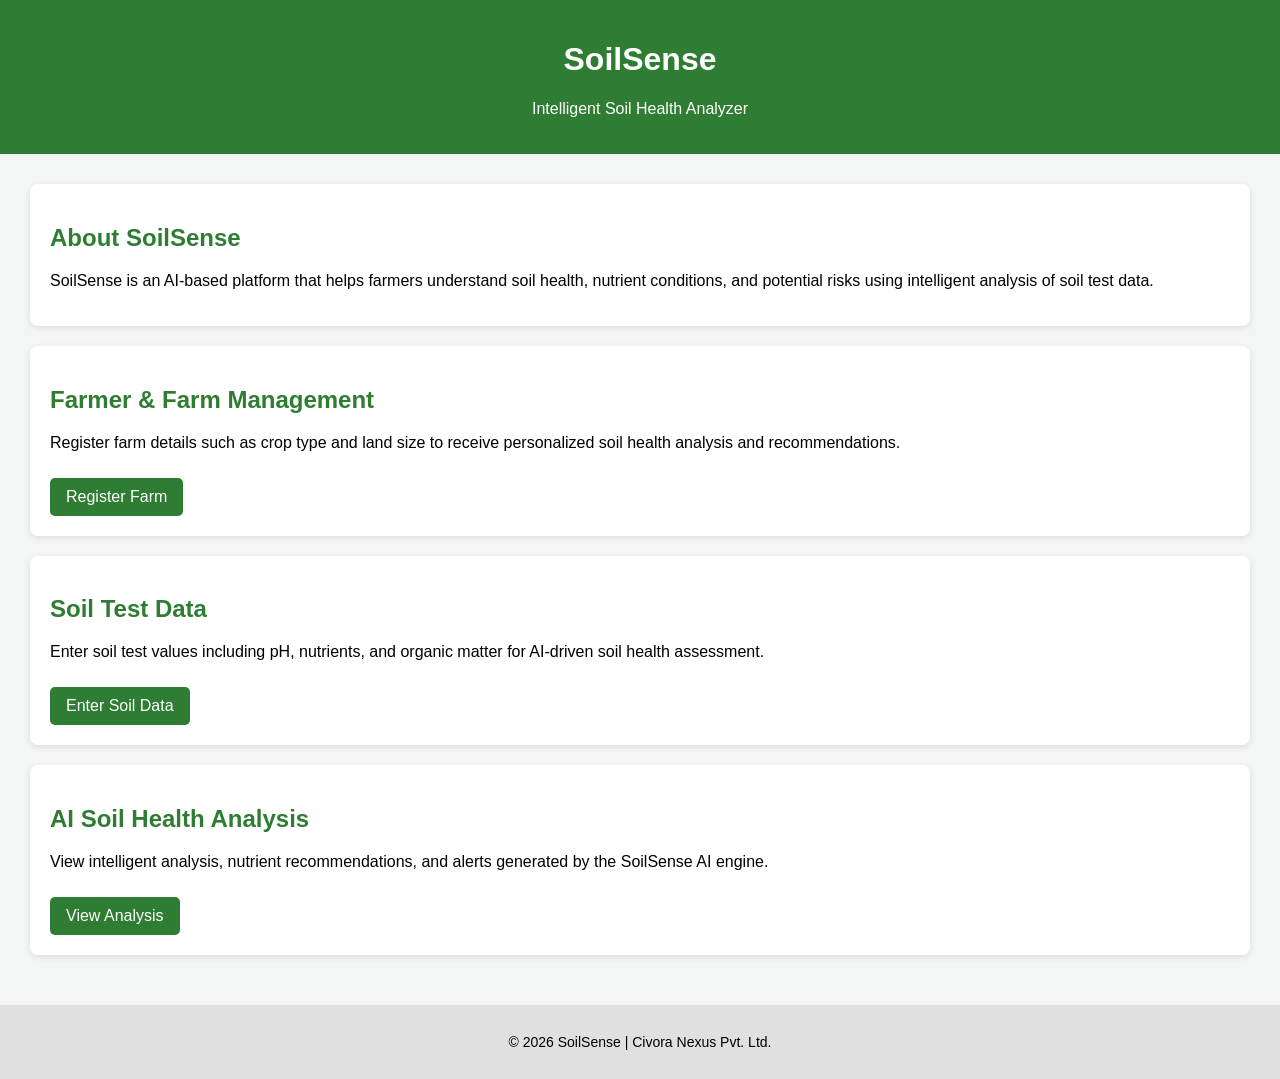
<file: index.html>
<!DOCTYPE html>
<html lang="en">
<head>
    <meta charset="UTF-8">
    <title>SoilSense – Intelligent Soil Health Analyzer</title>
    <meta name="viewport" content="width=device-width, initial-scale=1.0">

    <style>
        body {
            font-family: Arial, sans-serif;
            background-color: #f4f6f5;
            margin: 0;
            padding: 0;
        }

        header {
            background-color: #2e7d32;
            color: white;
            padding: 20px;
            text-align: center;
        }

        main {
            padding: 30px;
        }

        .card {
            background-color: white;
            padding: 20px;
            margin-bottom: 20px;
            border-radius: 8px;
            box-shadow: 0 2px 6px rgba(0,0,0,0.1);
        }

        .card h2 {
            color: #2e7d32;
        }

        .btn {
            display: inline-block;
            padding: 10px 16px;
            background-color: #2e7d32;
            color: white;
            text-decoration: none;
            border-radius: 5px;
            margin-top: 10px;
        }

        .btn:hover {
            background-color: #256428;
        }

        footer {
            text-align: center;
            padding: 15px;
            background-color: #e0e0e0;
            font-size: 14px;
        }
    </style>
</head>

<body>

<header>
    <h1>SoilSense</h1>
    <p>Intelligent Soil Health Analyzer</p>
</header>

<main>
    <div class="card">
        <h2>About SoilSense</h2>
        <p>
            SoilSense is an AI-based platform that helps farmers understand soil health,
            nutrient conditions, and potential risks using intelligent analysis of soil test data.
        </p>
    </div>

    <div class="card">
        <h2>Farmer & Farm Management</h2>
        <p>
            Register farm details such as crop type and land size to receive
            personalized soil health analysis and recommendations.
        </p>
        <a href="register.html" class="btn">Register Farm</a>
    </div>

    <div class="card">
        <h2>Soil Test Data</h2>
        <p>
            Enter soil test values including pH, nutrients, and organic matter
            for AI-driven soil health assessment.
        </p>
        <a href="soil_input.html" class="btn">Enter Soil Data</a>
    </div>

    <div class="card">
        <h2>AI Soil Health Analysis</h2>
        <p>
            View intelligent analysis, nutrient recommendations, and alerts
            generated by the SoilSense AI engine.
        </p>
        <a href="analysis.html" class="btn">View Analysis</a>
    </div>
</main>

<footer>
    <p>© 2026 SoilSense | Civora Nexus Pvt. Ltd.</p>
</footer>

</body>
</html>
</file>
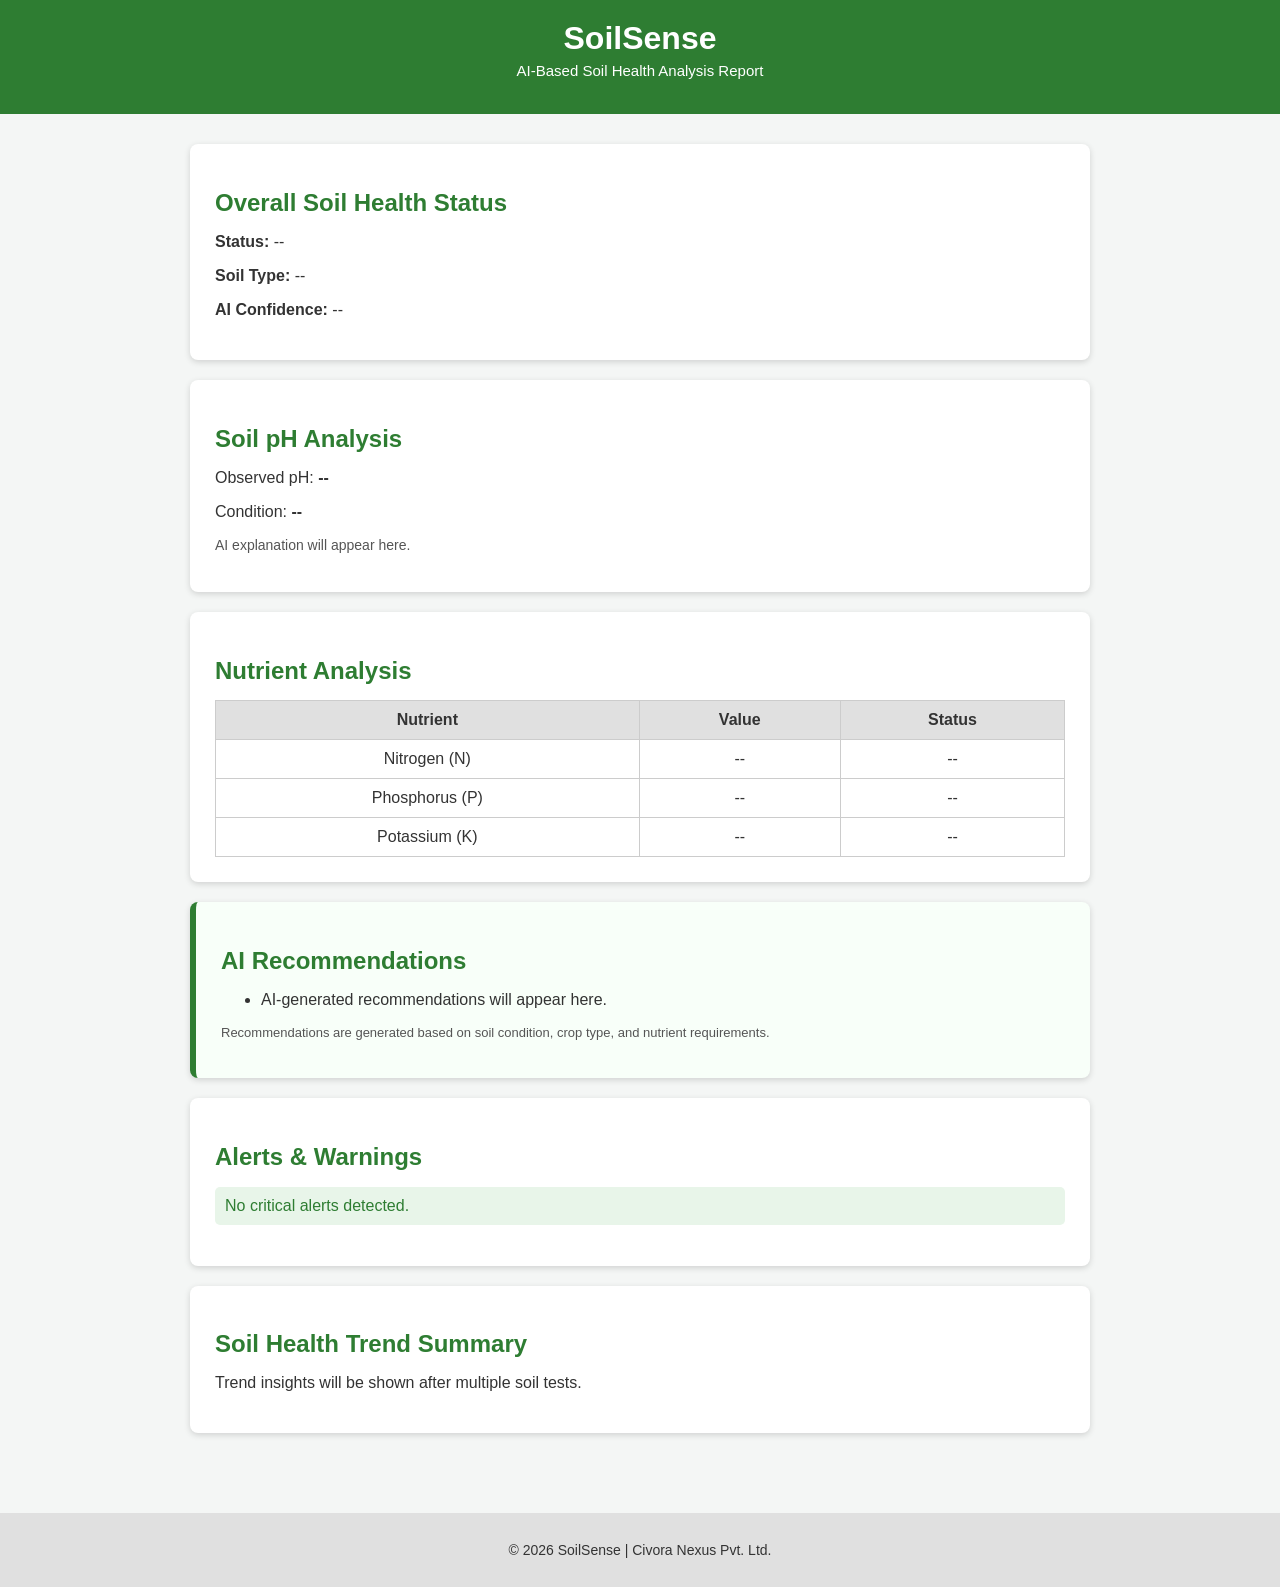
<file: analysis.html>
<!DOCTYPE html>
<html lang="en">
<head>
    <meta charset="UTF-8">
    <title>Soil Health Analysis – SoilSense</title>
    <meta name="viewport" content="width=device-width, initial-scale=1.0">

    <link rel="stylesheet" href="analysis.css">
</head>

<body>

<header class="header">
    <h1>SoilSense</h1>
    <p>AI-Based Soil Health Analysis Report</p>
</header>

<main class="container">

    <!-- Overall Soil Health -->
    <section class="card">
        <h2>Overall Soil Health Status</h2>
        <p><strong>Status:</strong> <span id="soilStatus">--</span></p>
        <p><strong>Soil Type:</strong> <span id="soilType">--</span></p>
        <p><strong>AI Confidence:</strong> <span id="confidence">--</span></p>
    </section>

    <!-- pH Analysis -->
    <section class="card">
        <h2>Soil pH Analysis</h2>
        <p>Observed pH: <strong><span id="phValue">--</span></strong></p>
        <p>Condition: <strong><span id="phCondition">--</span></strong></p>
        <p class="explanation" id="phExplanation">AI explanation will appear here.</p>
    </section>

    <!-- Nutrient Analysis -->
    <section class="card">
        <h2>Nutrient Analysis</h2>

        <table>
            <tr>
                <th>Nutrient</th>
                <th>Value</th>
                <th>Status</th>
            </tr>
            <tr>
                <td>Nitrogen (N)</td>
                <td><span id="nitrogenValue">--</span></td>
                <td><span id="nitrogenStatus">--</span></td>
            </tr>
            <tr>
                <td>Phosphorus (P)</td>
                <td><span id="phosphorusValue">--</span></td>
                <td><span id="phosphorusStatus">--</span></td>
            </tr>
            <tr>
                <td>Potassium (K)</td>
                <td><span id="potassiumValue">--</span></td>
                <td><span id="potassiumStatus">--</span></td>
            </tr>
        </table>
    </section>

    <!-- AI Recommendations -->
    <section class="card ai-card">
        <h2>AI Recommendations</h2>
        <ul id="recommendations">
            <li>AI-generated recommendations will appear here.</li>
        </ul>
        <p class="ai-note">
            Recommendations are generated based on soil condition, crop type,
            and nutrient requirements.
        </p>
    </section>

    <!-- Alerts -->
    <section class="card">
        <h2>Alerts & Warnings</h2>
        <div id="alerts">
            <p>No critical alerts detected.</p>
        </div>
    </section>

    <!-- Trend Analysis -->
    <section class="card">
        <h2>Soil Health Trend Summary</h2>
        <p id="trendSummary">
            Trend insights will be shown after multiple soil tests.
        </p>
    </section>

</main>

<footer class="footer">
    <p>© 2026 SoilSense | Civora Nexus Pvt. Ltd.</p>
</footer>

</body>
</html>
</file>
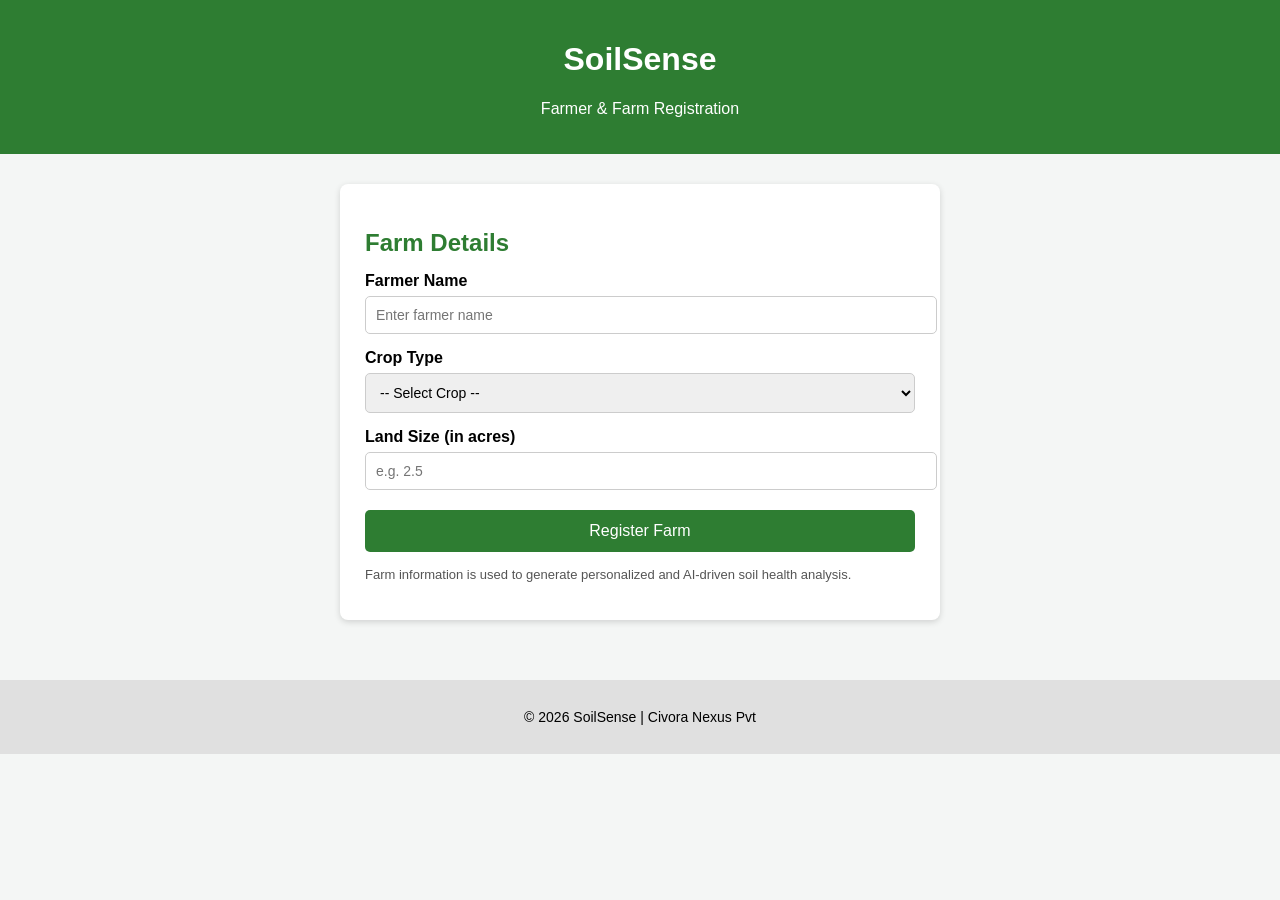
<file: Register.html>
<!DOCTYPE html>
<html lang="en">
<head>
    <meta charset="UTF-8">
    <title>Farmer Registration – SoilSense</title>
    <meta name="viewport" content="width=device-width, initial-scale=1.0">

    <!-- External CSS -->
    <link rel="stylesheet" href="register.css">
</head>

<body>

<header class="header">
    <h1>SoilSense</h1>
    <p>Farmer & Farm Registration</p>
</header>

<main class="container">

    <div class="card">
        <h2>Farm Details</h2>

        <form method="post" action="/register">

            <label for="name">Farmer Name</label>
            <input type="text" id="name" name="name" placeholder="Enter farmer name" required>

            <label for="crop">Crop Type</label>
            <select id="crop" name="crop" required>
                <option value="">-- Select Crop --</option>
                <option value="Rice">Rice</option>
                <option value="Wheat">Wheat</option>
                <option value="Maize">Maize</option>
                <option value="Cotton">Cotton</option>
                <option value="Vegetables">Vegetables</option>
                <option value="Pulses">Pulses</option>
            </select>

            <label for="land_size">Land Size (in acres)</label>
            <input type="number" id="land_size" name="land_size" step="0.1" placeholder="e.g. 2.5" required>

            <button type="submit" class="btn">Register Farm</button>

        </form>

        <p class="note">
            Farm information is used to generate personalized and AI-driven
            soil health analysis.
        </p>
    </div>

</main>

<footer class="footer">
    <p>© 2026 SoilSense | Civora Nexus Pvt
    </footer>
    </body>
    </html>
</file>
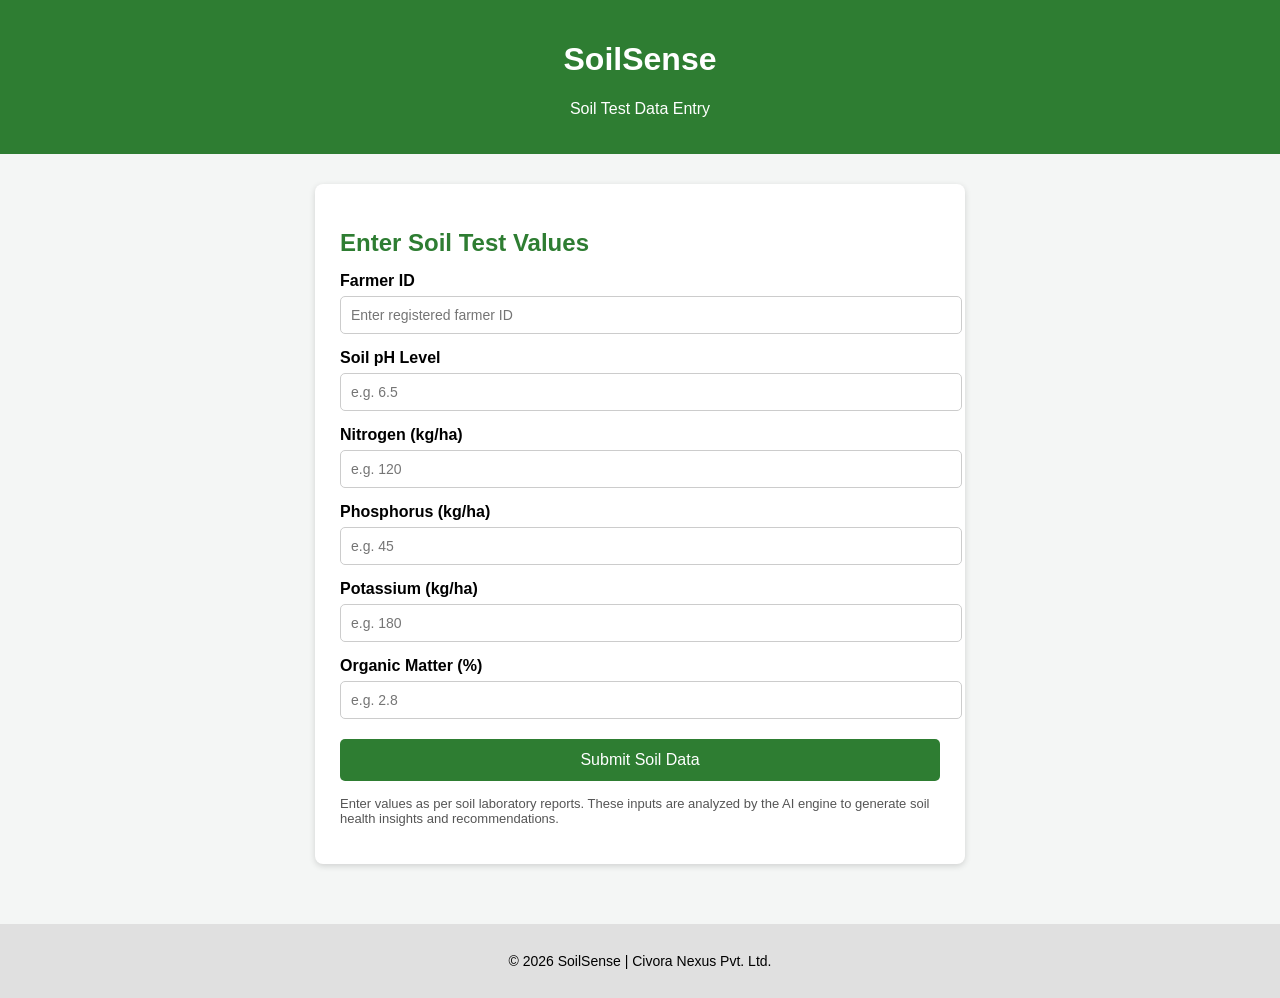
<file: soil_input.html>
<!DOCTYPE html>
<html lang="en">
<head>
    <meta charset="UTF-8">
    <title>Soil Data Input – SoilSense</title>
    <meta name="viewport" content="width=device-width, initial-scale=1.0">

    <!-- External CSS -->
    <link rel="stylesheet" href="soil_input.css">
</head>

<body>

<header class="header">
    <h1>SoilSense</h1>
    <p>Soil Test Data Entry</p>
</header>

<main class="container">

    <div class="card">
        <h2>Enter Soil Test Values</h2>

        <form method="post" action="/soil-input">

            <label for="farmer_id">Farmer ID</label>
            <input type="number" id="farmer_id" name="farmer_id"
                   placeholder="Enter registered farmer ID" required>

            <label for="ph">Soil pH Level</label>
            <input type="number" id="ph" name="ph" step="0.1" min="0" max="14"
                   placeholder="e.g. 6.5" required>

            <label for="nitrogen">Nitrogen (kg/ha)</label>
            <input type="number" id="nitrogen" name="nitrogen" step="0.1"
                   placeholder="e.g. 120" required>

            <label for="phosphorus">Phosphorus (kg/ha)</label>
            <input type="number" id="phosphorus" name="phosphorus" step="0.1"
                   placeholder="e.g. 45" required>

            <label for="potassium">Potassium (kg/ha)</label>
            <input type="number" id="potassium" name="potassium" step="0.1"
                   placeholder="e.g. 180" required>

            <label for="organic_matter">Organic Matter (%)</label>
            <input type="number" id="organic_matter" name="organic_matter"
                   step="0.1" placeholder="e.g. 2.8" required>

            <button type="submit" class="btn">Submit Soil Data</button>

        </form>

        <p class="note">
            Enter values as per soil laboratory reports.
            These inputs are analyzed by the AI engine to generate
            soil health insights and recommendations.
        </p>
    </div>

</main>

<footer class="footer">
    <p>© 2026 SoilSense | Civora Nexus Pvt. Ltd.</p>
</footer>

</body>
</html>
</file>
<file: analysis.css>
body {
    font-family: Arial, sans-serif;
    background-color: #f4f6f5;
    margin: 0;
    padding: 0;
    color: #333;
}

.header {
    background-color: #2e7d32;
    color: white;
    padding: 20px;
    text-align: center;
}

.header h1 {
    margin: 0;
}

.header p {
    margin-top: 5px;
    font-size: 15px;
}

.container {
    max-width: 900px;
    margin: auto;
    padding: 30px;
}

.card {
    background-color: #ffffff;
    padding: 25px;
    margin-bottom: 20px;
    border-radius: 8px;
    box-shadow: 0 2px 6px rgba(0, 0, 0, 0.15);
}

.card h2 {
    color: #2e7d32;
    margin-bottom: 15px;
}

table {
    width: 100%;
    border-collapse: collapse;
    margin-top: 15px;
}

th, td {
    border: 1px solid #ccc;
    padding: 10px;
    text-align: center;
}

th {
    background-color: #e0e0e0;
    font-weight: bold;
}

.ai-card {
    border-left: 6px solid #2e7d32;
    background-color: #f8fff9;
}

.ai-note {
    font-size: 13px;
    color: #555;
    margin-top: 10px;
}

.good {
    color: #2e7d32;
    font-weight: bold;
}

.warning {
    color: #f9a825;
    font-weight: bold;
}

.alert {
    color: #c62828;
    font-weight: bold;
}

#alerts p {
    padding: 10px;
    border-radius: 5px;
    background-color: #e8f5e9;
    color: #2e7d32;
}

.alert-high {
    background-color: #fdecea;
    color: #c62828;
    padding: 12px;
    border-radius: 5px;
}

.alert-medium {
    background-color: #fff8e1;
    color: #f9a825;
    padding: 12px;
    border-radius: 5px;
}

.alert-low {
    background-color: #e8f5e9;
    color: #2e7d32;
    padding: 12px;
    border-radius: 5px;
}

.explanation {
    margin-top: 10px;
    font-size: 14px;
    color: #555;
}

.footer {
    text-align: center;
    padding: 15px;
    background-color: #e0e0e0;
    font-size: 14px;
    margin-top: 30px;
}
</file>
<file: register.css>
/* Base styling */
body {
    font-family: Arial, sans-serif;
    background-color: #f4f6f5;
    margin: 0;
    padding: 0;
}

/* Header */
.header {
    background-color: #2e7d32;
    color: white;
    padding: 20px;
    text-align: center;
}

/* Main container */
.container {
    padding: 30px;
    max-width: 600px;
    margin: auto;
}

/* Card layout */
.card {
    background-color: white;
    padding: 25px;
    border-radius: 8px;
    box-shadow: 0 2px 6px rgba(0, 0, 0, 0.15);
}

.card h2 {
    color: #2e7d32;
    margin-bottom: 15px;
}

/* Form elements */
label {
    font-weight: bold;
    margin-top: 15px;
    display: block;
}

input,
select {
    width: 100%;
    padding: 10px;
    margin-top: 6px;
    border-radius: 5px;
    border: 1px solid #ccc;
    font-size: 14px;
}

/* Button */
.btn {
    margin-top: 20px;
    padding: 12px;
    width: 100%;
    background-color: #2e7d32;
    color: white;
    border: none;
    border-radius: 5px;
    font-size: 16px;
    cursor: pointer;
}

.btn:hover {
    background-color: #256428;
}

/* Helper text */
.note {
    margin-top: 15px;
    font-size: 13px;
    color: #555;
}

/* Footer */
.footer {
    text-align: center;
    padding: 15px;
    background-color: #e0e0e0;
    font-size: 14px;
    margin-top: 30px;
}
</file>
<file: soil_input.css>
/* Base styling */
body {
    font-family: Arial, sans-serif;
    background-color: #f4f6f5;
    margin: 0;
    padding: 0;
}

/* Header */
.header {
    background-color: #2e7d32;
    color: white;
    padding: 20px;
    text-align: center;
}

/* Main container */
.container {
    padding: 30px;
    max-width: 650px;
    margin: auto;
}

/* Card layout */
.card {
    background-color: white;
    padding: 25px;
    border-radius: 8px;
    box-shadow: 0 2px 6px rgba(0, 0, 0, 0.15);
}

.card h2 {
    color: #2e7d32;
    margin-bottom: 15px;
}

/* Form elements */
label {
    font-weight: bold;
    margin-top: 15px;
    display: block;
}

input {
    width: 100%;
    padding: 10px;
    margin-top: 6px;
    border-radius: 5px;
    border: 1px solid #ccc;
    font-size: 14px;
}

/* Button */
.btn {
    margin-top: 20px;
    padding: 12px;
    width: 100%;
    background-color: #2e7d32;
    color: white;
    border: none;
    border-radius: 5px;
    font-size: 16px;
    cursor: pointer;
}

.btn:hover {
    background-color: #256428;
}

/* Helper note */
.note {
    margin-top: 15px;
    font-size: 13px;
    color: #555;
}

/* Footer */
.footer {
    text-align: center;
    padding: 15px;
    background-color: #e0e0e0;
    font-size: 14px;
    margin-top: 30px;
}
</file>
